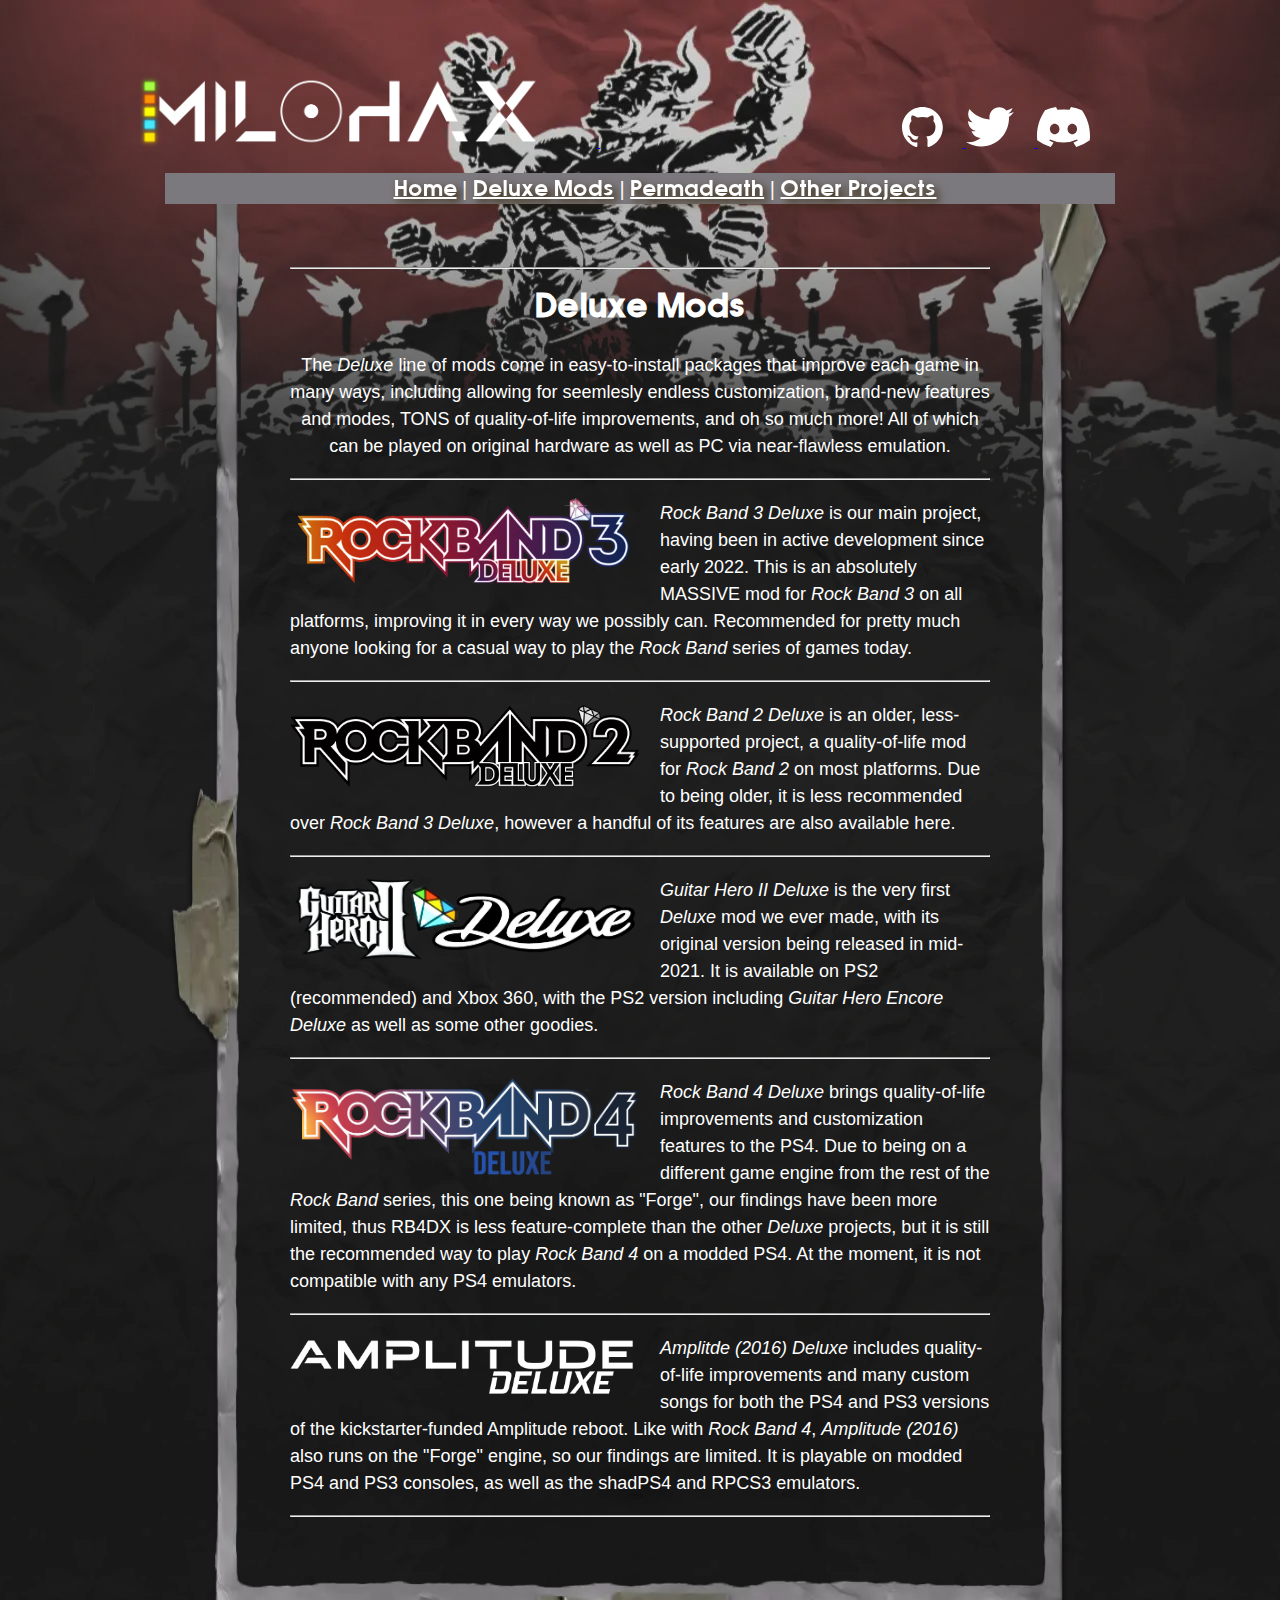
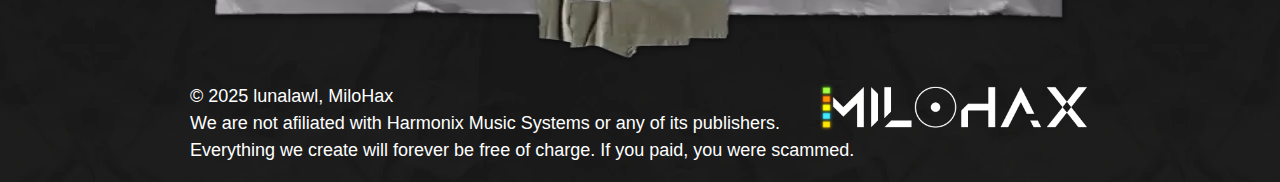
<file: docs/deluxe.html>
<!DOCTYPE html>
<html lang="en">
<head>
	<title>Deluxe Mods - MiloHax</title>
	<meta charset="utf-8">
	<link rel="stylesheet" href="style.css">
	<meta property="og:image" content="https://milohax.org/images/milohax.webp">
	<meta property="og:image:type" content="image/gif">
	<meta name="twitter:text:title" content="Deluxe Mods - MiloHax">
	<meta name="twitter:card" content="summary_large_image">
	<meta property="og:site_name" content="Deluxe Mods - MiloHax">
	<meta property="og:title" content="Deluxe Mods - MiloHax">
	<meta property="og:type" content="website">
	<meta property="og:url" content="https://milohax.org">
	<meta property="theme-color" content="#874343">
	<link rel="shortcut icon" href="favicon.ico">
	<link rel="apple-touch-icon" sizes="120x120" href="apple-touch-icon.png">
	<link rel="icon" type="image/png" sizes="32x32" href="favicon-32x32.png">
	<link rel="icon" type="image/png" sizes="16x16" href="favicon-16x16.png">
	<link rel="manifest" href="/site.webmanifest">
	<link rel="mask-icon" href="safari-pinned-tab.svg" color="#874343">
	<meta name="msapplication-TileColor" content="#00aba9">
</head>
<body>
	<header>
		<br><br><br><br><br>
		<div class="usable-area">
			<a href="index.html">
				<img src="images/milohax.webp" style="padding-right: 57px;" title="MiloHax" alt="MiloHax" id="logo">
			</a>
			<a href="https://github.com/hmxmilohax">
				<img src="images/social/github.svg" style="height:40px; padding-left: 302px; padding-right: 20px;" title="GitHub" alt="GitHub" id="github">
			</a>
			<a href="https://x.com/hmxmilohax">
				<img src="images/social/twitter.svg" style="height:40px; padding-right: 20px;" title="Twitter" alt="Twitter" id="twitter">
			</a>
			<a href="https://discord.gg/milohax">
				<img src="images/social/discord.svg" style="height:40px; padding-right: 20px;" title="Discord" alt="Discord" id="discord">
			</a>
		</div>
	</header>
	<nav>
		<div class="usable-area">
			<a href="index.html">Home</a> | 
			<a href="deluxe.html">Deluxe Mods</a> | 
			<a href="permadeath.html">Permadeath</a> | 
			<a href="other.html">Other Projects</a>
		</div>
	</nav>
	<main>
		<hr>
		<h2>Deluxe Mods</h2>
		<p>The <i>Deluxe</i> line of mods come in easy-to-install packages that improve each game in many ways, including allowing for seemlesly endless customization, brand-new features and modes, TONS of quality-of-life improvements, and oh so much more! All of which can be played on original hardware as well as PC via near-flawless emulation.</p>
		<hr>
		<div class="content">
			<p>
				<a href="https://rb3dx.milohax.org/"><img src="images/deluxe/rb3dx.webp" title="Rock Band 3 Deluxe" alt="Rock Band 3 Deluxe" id="rb3dx"></a>
				<i>Rock Band 3 Deluxe</i> is our main project, having been in active development since early 2022. This is an absolutely MASSIVE mod for <i>Rock Band 3</i> on all platforms, improving it in every way we possibly can. Recommended for pretty much anyone looking for a casual way to play the <i>Rock Band</i> series of games today.</p>
			</p>
			<hr>
			<p>
				<a href="https://rb2dx.milohax.org/"><img src="images/deluxe/rb2dx.webp" title="Rock Band 2 Deluxe" alt="Rock Band 2 Deluxe" id="rb2dx"></a>
				<i>Rock Band 2 Deluxe</i> is an older, less-supported project, a quality-of-life mod for <i>Rock Band 2</i> on most platforms. Due to being older, it is less recommended over <i>Rock Band 3 Deluxe</i>, however a handful of its features are also available here.</p>
			</p>
			<hr>
			<p>
				<a href="https://gh2dx.milohax.org/"><img src="images/deluxe/gh2dx.webp" title="Guitar Hero II Deluxe" alt="Guitar Hero II Deluxe" id="gh2dx"></a>
				<i>Guitar Hero II Deluxe</i> is the very first <i>Deluxe</i> mod we ever made, with its original version being released in mid-2021. It is available on PS2 (recommended) and Xbox 360, with the PS2 version including <i>Guitar Hero Encore Deluxe</i> as well as some other goodies.</p>
			</p>
			<hr>
			<p>
				<a href="https://github.com/hmxmilohax/Rock-Band-4-Deluxe#readme"><img src="images/deluxe/rb4dx.webp" title="Rock Band 4 Deluxe" alt="Rock Band 4 Deluxe" id="rb4dx"></a>
				<i>Rock Band 4 Deluxe</i> brings quality-of-life improvements and customization features to the PS4. Due to being on a different game engine from the rest of the <i>Rock Band</i> series, this one being known as "Forge", our findings have been more limited, thus RB4DX is less feature-complete than the other <i>Deluxe</i> projects, but it is still the recommended way to play <i>Rock Band 4</i> on a modded PS4. At the moment, it is not compatible with any PS4 emulators.</p>
			</p>
			<hr>
			<p>
				<a href="https://github.com/hmxmilohax/Amplitude-2016-Deluxe#readme"><img src="images/deluxe/amp16dx.webp" title="Amplitude (2016) Deluxe" alt="Amplitude (2016) Deluxe" id="amp16dx"></a>
				<i>Amplitde (2016) Deluxe</i> includes quality-of-life improvements and many custom songs for both the PS4 and PS3 versions of the kickstarter-funded Amplitude reboot. Like with <i>Rock Band 4</i>, <i>Amplitude (2016)</i> also runs on the "Forge" engine, so our findings are limited. It is playable on modded PS4 and PS3 consoles, as well as the shadPS4 and RPCS3 emulators.</p>
			</p>
		</div>
		<hr>
	</main>
	<footer>
		<a href="https://discord.gg/milohax"><img src="images/milohax.webp" alt="MiloHax"></a>
		<p>&copy; 2025 lunalawl, MiloHax<br>We are not afiliated with Harmonix Music Systems or any of its publishers. Everything we create will forever be free of charge. If you paid, you were scammed.</p>
	</footer>
</body>
</html>
</file>
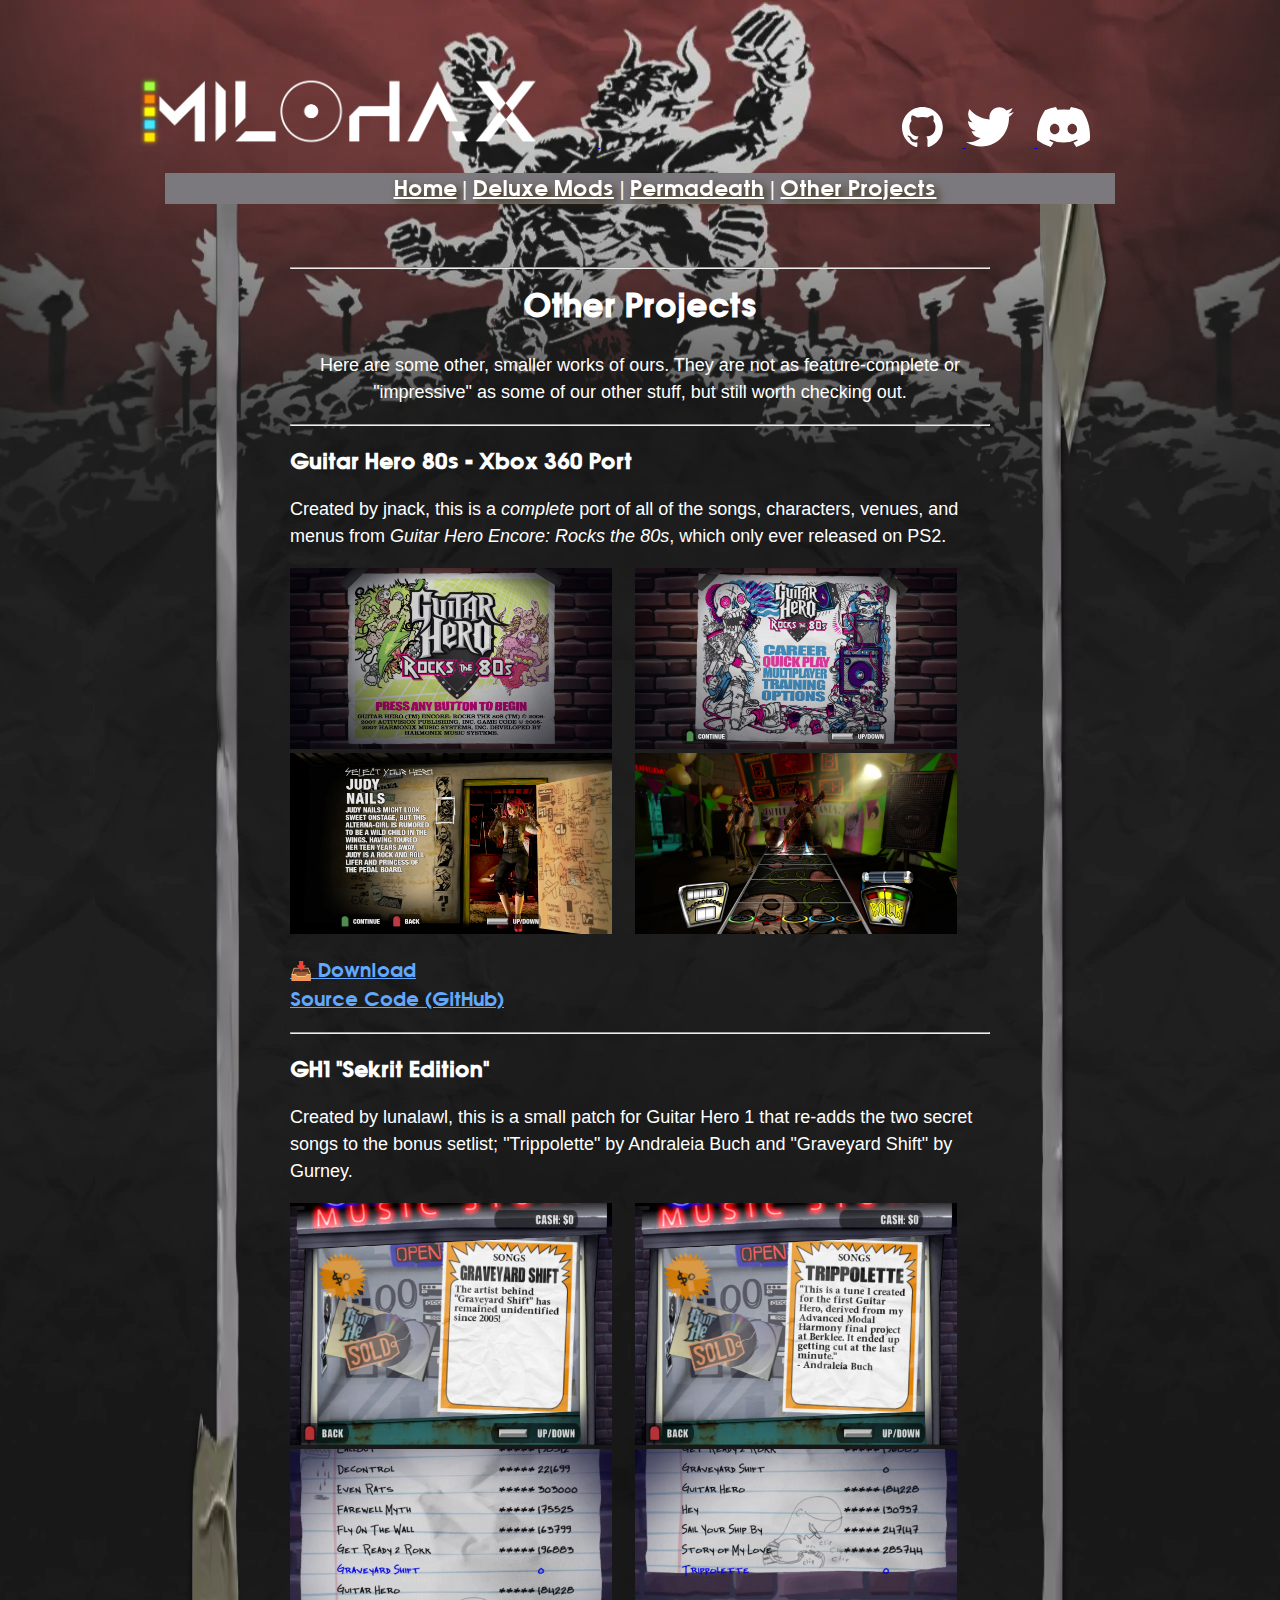
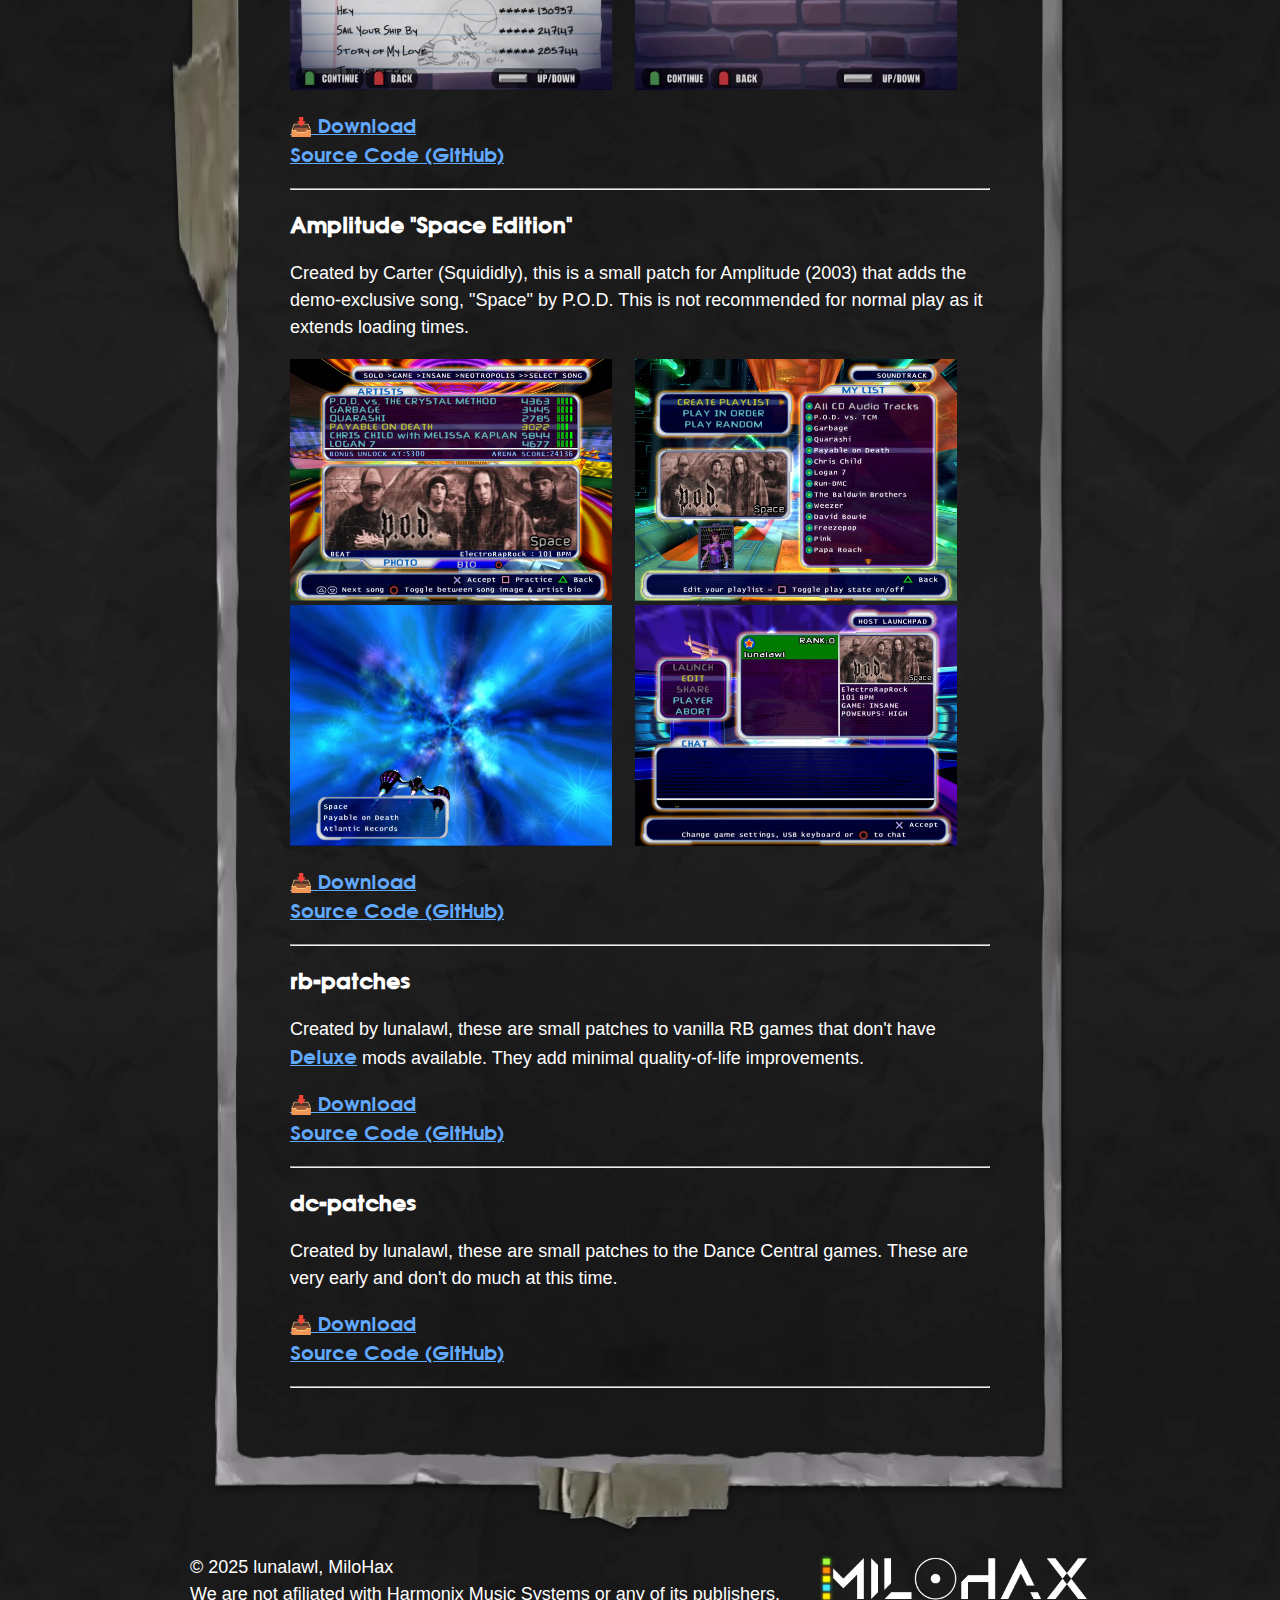
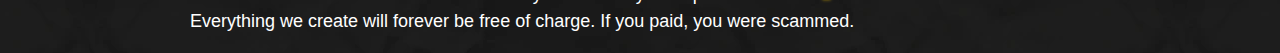
<file: docs/other.html>
<!DOCTYPE html>
<html lang="en">
<head>
	<title>Other Projects - MiloHax</title>
	<meta charset="utf-8">
	<link rel="stylesheet" href="style.css">
	<meta property="og:image" content="https://milohax.org/images/milohax.webp">
	<meta property="og:image:type" content="image/gif">
	<meta name="twitter:text:title" content="Other Projects - MiloHax">
	<meta name="twitter:card" content="summary_large_image">
	<meta property="og:site_name" content="Other Projects - MiloHax">
	<meta property="og:title" content="Other Projects - MiloHax">
	<meta property="og:type" content="website">
	<meta property="og:url" content="https://milohax.org">
	<meta property="theme-color" content="#874343">
	<link rel="shortcut icon" href="favicon.ico">
	<link rel="apple-touch-icon" sizes="120x120" href="apple-touch-icon.png">
	<link rel="icon" type="image/png" sizes="32x32" href="favicon-32x32.png">
	<link rel="icon" type="image/png" sizes="16x16" href="favicon-16x16.png">
	<link rel="manifest" href="/site.webmanifest">
	<link rel="mask-icon" href="safari-pinned-tab.svg" color="#874343">
	<meta name="msapplication-TileColor" content="#00aba9">
</head>
<body>
	<header>
		<br><br><br><br><br>
		<div class="usable-area">
			<a href="index.html">
				<img src="images/milohax.webp" style="padding-right: 57px;" title="MiloHax" alt="MiloHax" id="logo">
			</a>
			<a href="https://github.com/hmxmilohax">
				<img src="images/social/github.svg" style="height:40px; padding-left: 302px; padding-right: 20px;" title="GitHub" alt="GitHub" id="github">
			</a>
			<a href="https://x.com/hmxmilohax">
				<img src="images/social/twitter.svg" style="height:40px; padding-right: 20px;" title="Twitter" alt="Twitter" id="twitter">
			</a>
			<a href="https://discord.gg/milohax">
				<img src="images/social/discord.svg" style="height:40px; padding-right: 20px;" title="Discord" alt="Discord" id="discord">
			</a>
		</div>
	</header>
	<nav>
		<div class="usable-area">
			<a href="index.html">Home</a> | 
			<a href="deluxe.html">Deluxe Mods</a> | 
			<a href="permadeath.html">Permadeath</a> | 
			<a href="other.html">Other Projects</a>
		</div>
	</nav>
	<main>
		<hr>
		<h2>Other Projects</h2>
		<p>Here are some other, smaller works of ours. They are not as feature-complete or "impressive" as some of our other stuff, but still worth checking out.</p>
		<hr>
		<div class="content">
			<h3>Guitar Hero 80s - Xbox 360 Port</h3>
				<p>Created by jnack, this is a <i>complete</i> port of all of the songs, characters, venues, and menus from <i>Guitar Hero Encore: Rocks the 80s</i>, which only ever released on PS2.</p>
				<a href="images/other/gh80s360/title.webp"><img src="images/other/gh80s360/title.webp" title="Title Screen" alt="Title Screen" style="float: none; width: 46%;"></a>
				<a href="images/other/gh80s360/menu.webp"><img src="images/other/gh80s360/menu.webp" title="Main Menu" alt="Main Menu" style="float: none; width: 46%;"></a>
				<a href="images/other/gh80s360/char.webp"><img src="images/other/gh80s360/char.webp" title="Character Select" alt="Character Select" style="float: none; width: 46%;"></a>
				<a href="images/other/gh80s360/game.webp"><img src="images/other/gh80s360/game.webp" title="In-game" alt="In-game" style="float: none; width: 46%;"></a>
				<p><a href=https://github.com/hmxmilohax/guitar-hero-encore-xbox/releases>📥 Download</a><br><a href=https://github.com/hmxmilohax/guitar-hero-encore-xbox>Source Code (GitHub)</a></p>
			<hr>
			<h3>GH1 "Sekrit Edition"</h3>
				<p>Created by lunalawl, this is a small patch for Guitar Hero 1 that re-adds the two secret songs to the bonus setlist; "Trippolette" by Andraleia Buch and "Graveyard Shift" by Gurney.</p>
				<a href="images/other/gh1sekrit/graveyardshift-store.webp"><img src="images/other/gh1sekrit/graveyardshift-store.webp" title="'Graveyard Shift' in the store" alt="'Graveyard Shift' in the store" style="float: none; width: 46%;"></a>
				<a href="images/other/gh1sekrit/advharmony-store.webp"><img src="images/other/gh1sekrit/advharmony-store.webp" title="'Trippolette' in the store" alt="'Trippolette' in the store" style="float: none; width: 46%;"></a>
				<a href="images/other/gh1sekrit/graveyardshift-list.webp"><img src="images/other/gh1sekrit/graveyardshift-list.webp" title="'Graveyard Shift' in the song list" alt="'Graveyard Shift' in the song list" style="float: none; width: 46%;"></a>
				<a href="images/other/gh1sekrit/advharmony-list.webp"><img src="images/other/gh1sekrit/advharmony-list.webp" title="'Trippolette' in the song list" alt="'Trippolette' in the song list" style="float: none; width: 46%;"></a>
				<p><a href=https://drive.google.com/file/d/18TV5MR33GQ6xIqFc0k9Y8IVOv0Pa8UNc>📥 Download</a><br><a href=https://github.com/lunalawl/gh1-sekrit-edition>Source Code (GitHub)</a></p>
			<hr>
			<h3>Amplitude "Space Edition"</h3>
				<p>Created by Carter (Squididly), this is a small patch for Amplitude (2003) that adds the demo-exclusive song, "Space" by P.O.D. This is not recommended for normal play as it extends loading times.</p>
				<a href="images/other/ampspace/songsel.webp"><img src="images/other/ampspace/songsel.webp" title="'Space' in Solo mode" alt="'Space' in Solo mode" style="float: none; width: 46%;"></a>
				<a href="images/other/ampspace/soundtrack.webp"><img src="images/other/ampspace/soundtrack.webp" title="'Space' in Soundtrack mode" alt="'Space' in Soundtrack mode" style="float: none; width: 46%;"></a>
				<a href="images/other/ampspace/loading.webp"><img src="images/other/ampspace/loading.webp" title="'Space' in the loading screen (get used to this)" alt="'Space' in the loading screen (get used to this)" style="float: none; width: 46%;"></a>
				<a href="images/other/ampspace/online.webp"><img src="images/other/ampspace/online.webp" title="'Space' in the online launchpad" alt="'Space' in the online launchpad" style="float: none; width: 46%;"></a>
				<p><a href=https://drive.google.com/file/d/1i4n6np1CeuiGdE2RY5NzAcOEisKTZA23>📥 Download</a><br><a href=https://github.com/Squididly/Amplitude-Space-Edition>Source Code (GitHub)</a></p>
			<hr>
			<h3>rb-patches</h3>
				<p>Created by lunalawl, these are small patches to vanilla RB games that don't have <a href="deluxe.html">Deluxe</a> mods available. They add minimal quality-of-life improvements.</p>
				<p><a href=https://github.com/hmxmilohax/rb-patches#readme>📥 Download</a><br><a href=https://github.com/hmxmilohax/rb-patches>Source Code (GitHub)</a></p>
			<hr>
			<h3>dc-patches</h3>
				<p>Created by lunalawl, these are small patches to the Dance Central games. These are very early and don't do much at this time.</p>
				<p><a href=https://github.com/lunalawl/dc-patches#readme>📥 Download</a><br><a href=https://github.com/lunalawl/dc-patches>Source Code (GitHub)</a></p>
		</div>
		<hr>
	</main>
	<footer>
		<a href="https://discord.gg/milohax"><img src="images/milohax.webp" alt="MiloHax"></a>
		<p>&copy; 2025 lunalawl, MiloHax<br>We are not afiliated with Harmonix Music Systems or any of its publishers. Everything we create will forever be free of charge. If you paid, you were scammed.</p>
	</footer>
</body>
</html>
</file>
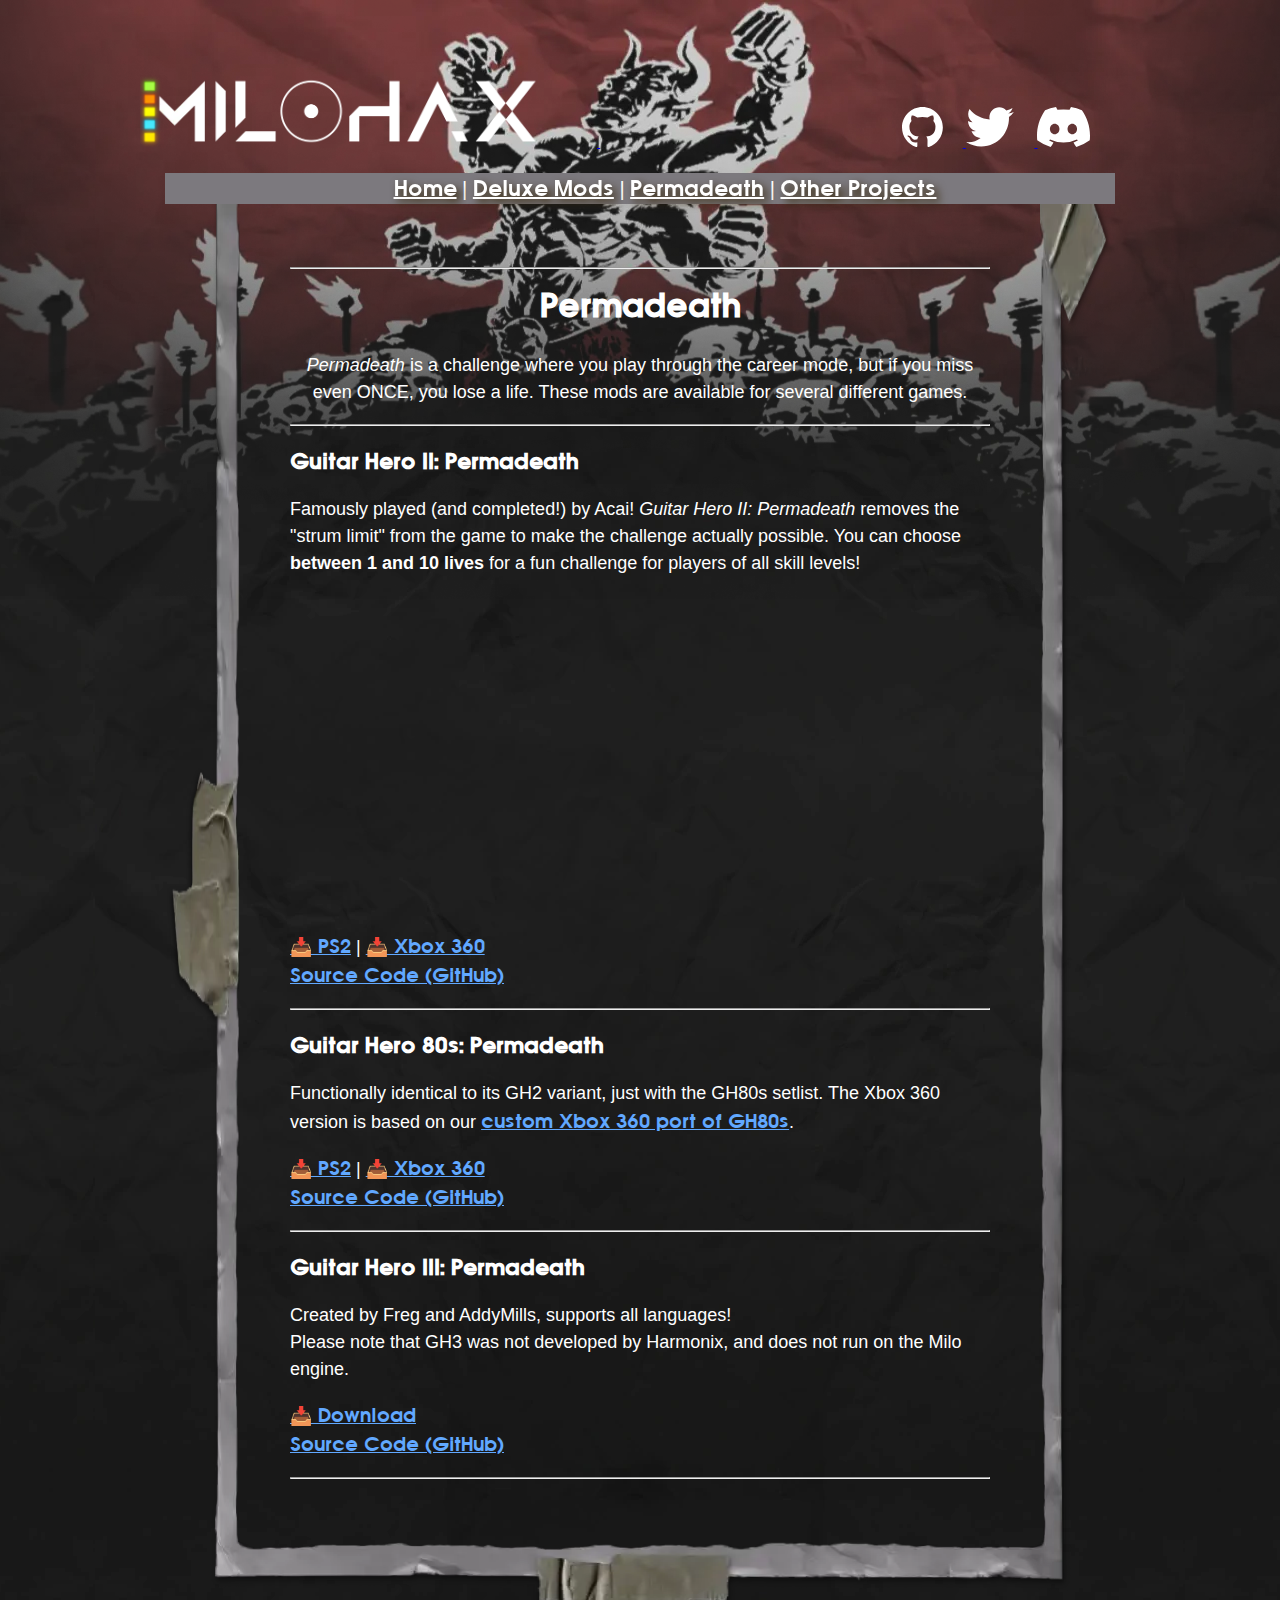
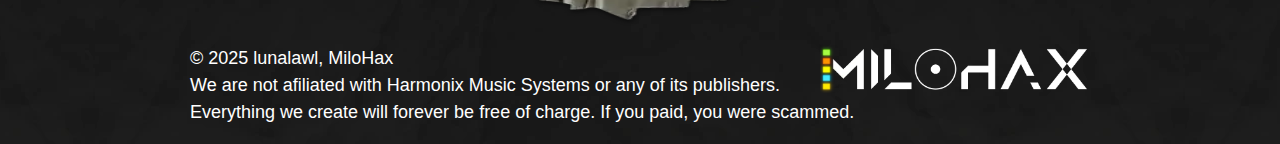
<file: docs/permadeath.html>
<!DOCTYPE html>
<html lang="en">
<head>
	<title>Permadeath - MiloHax</title>
	<meta charset="utf-8">
	<link rel="stylesheet" href="style.css">
	<meta property="og:image" content="https://milohax.org/images/milohax.webp">
	<meta property="og:image:type" content="image/gif">
	<meta name="twitter:text:title" content="Permadeath - MiloHax">
	<meta name="twitter:card" content="summary_large_image">
	<meta property="og:site_name" content="Permadeath - MiloHax">
	<meta property="og:title" content="Permadeath - MiloHax">
	<meta property="og:type" content="website">
	<meta property="og:url" content="https://milohax.org">
	<meta property="theme-color" content="#874343">
	<link rel="shortcut icon" href="favicon.ico">
	<link rel="apple-touch-icon" sizes="120x120" href="apple-touch-icon.png">
	<link rel="icon" type="image/png" sizes="32x32" href="favicon-32x32.png">
	<link rel="icon" type="image/png" sizes="16x16" href="favicon-16x16.png">
	<link rel="manifest" href="/site.webmanifest">
	<link rel="mask-icon" href="safari-pinned-tab.svg" color="#874343">
	<meta name="msapplication-TileColor" content="#00aba9">
</head>
<body>
	<header>
		<br><br><br><br><br>
		<div class="usable-area">
			<a href="index.html">
				<img src="images/milohax.webp" style="padding-right: 57px;" title="MiloHax" alt="MiloHax" id="logo">
			</a>
			<a href="https://github.com/hmxmilohax">
				<img src="images/social/github.svg" style="height:40px; padding-left: 302px; padding-right: 20px;" title="GitHub" alt="GitHub" id="github">
			</a>
			<a href="https://x.com/hmxmilohax">
				<img src="images/social/twitter.svg" style="height:40px; padding-right: 20px;" title="Twitter" alt="Twitter" id="twitter">
			</a>
			<a href="https://discord.gg/milohax">
				<img src="images/social/discord.svg" style="height:40px; padding-right: 20px;" title="Discord" alt="Discord" id="discord">
			</a>
		</div>
	</header>
	<nav>
		<div class="usable-area">
			<a href="index.html">Home</a> | 
			<a href="deluxe.html">Deluxe Mods</a> | 
			<a href="permadeath.html">Permadeath</a> | 
			<a href="other.html">Other Projects</a>
		</div>
	</nav>
	<main>
		<hr>
		<h2>Permadeath</h2>
		<p><i>Permadeath</i> is a challenge where you play through the career mode, but if you miss even ONCE, you lose a life. These mods are available for several different games.</p>
		<hr>
		<div class="content">
			<h3>Guitar Hero II: Permadeath</h3>
				<p>Famously played (and completed!) by Acai! <i>Guitar Hero II: Permadeath</i> removes the "strum limit" from the game to make the challenge actually possible. You can choose <b>between 1 and 10 lives</b> for a fun challenge for players of all skill levels!</p>
				<iframe width="560" height="315" src="https://www.youtube.com/embed/L3rIEH37nws?si=mHgtv1cfts7qAVAT" title="YouTube video player" frameborder="0" allow="accelerometer; autoplay; clipboard-write; encrypted-media; gyroscope; picture-in-picture; web-share" referrerpolicy="strict-origin-when-cross-origin" allowfullscreen></iframe>
				<p><a href=https://drive.google.com/file/d/1bdR46VSBHga50RU88ETNJz4VUO4V7J-O>📥 PS2</a> | <a href=https://drive.google.com/file/d/1vIdWP1f8kvEY7kDjfdt1wv2s5122OYcs>📥 Xbox 360</a><br><a href=https://github.com/hmxmilohax/gh2_permadeath>Source Code (GitHub)</a></p>
			<hr>
			<h3>Guitar Hero 80s: Permadeath</h3>
				<p>Functionally identical to its GH2 variant, just with the GH80s setlist. The Xbox 360 version is based on our <a href="other.html">custom Xbox 360 port of GH80s</a>.</p>
				<p><a href=https://drive.google.com/file/d/1TV7cSRmNik5XZ8-1q7otdJgXVB4o6LjN>📥 PS2</a> | <a href=https://drive.google.com/file/d/11-f99rkRshHPFs2PNvIL4CEmzHQE0IQb>📥 Xbox 360</a><br><a href=https://github.com/hmxmilohax/gh2_permadeath>Source Code (GitHub)</a></p>
			<hr>
			<h3>Guitar Hero III: Permadeath</h3>
				<p>Created by Freg and AddyMills, supports all languages!<br>Please note that GH3 was not developed by Harmonix, and does not run on the Milo engine.</p>
				<p><a href=https://github.com/FregRB/NS-GH-Permadeath/releases>📥 Download</a><br><a href=https://github.com/FregRB/NS-GH-Permadeath>Source Code (GitHub)</a></p>
		</div>
		<hr>
	</main>
	<footer>
		<a href="https://discord.gg/milohax"><img src="images/milohax.webp" alt="MiloHax"></a>
		<p>&copy; 2025 lunalawl, MiloHax<br>We are not afiliated with Harmonix Music Systems or any of its publishers. Everything we create will forever be free of charge. If you paid, you were scammed.</p>
	</footer>
</body>
</html>
</file>
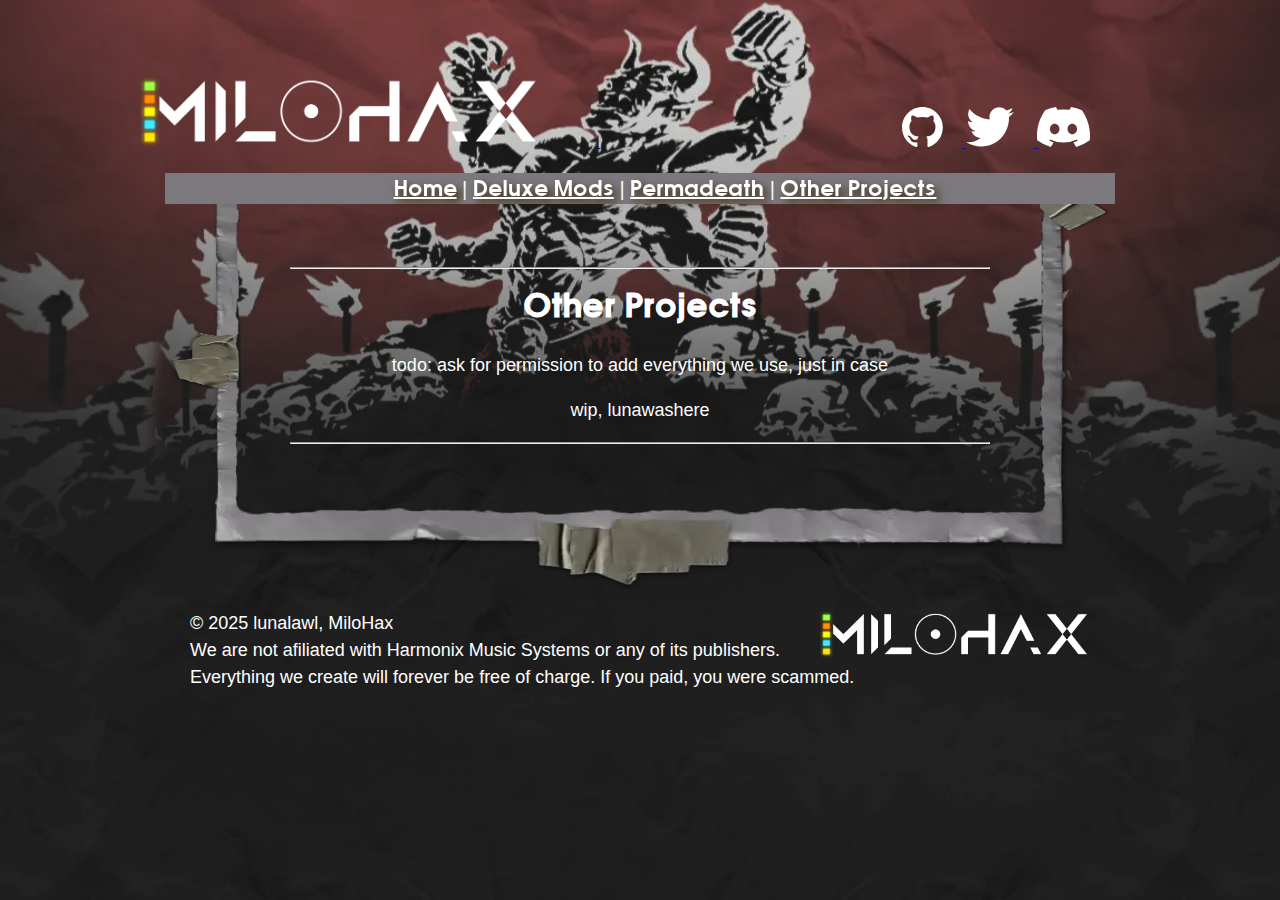
<file: docs/tools.html>
<!DOCTYPE html>
<html lang="en">
<head>
	<title>Tools - MiloHax</title>
	<meta charset="utf-8">
	<link rel="stylesheet" href="style.css">
	<meta property="og:image" content="https://milohax.org/images/milohax.webp">
	<meta property="og:image:type" content="image/gif">
	<meta name="twitter:text:title" content="Tools - MiloHax">
	<meta name="twitter:card" content="summary_large_image">
	<meta property="og:site_name" content="Tools - MiloHax">
	<meta property="og:title" content="Tools - MiloHax">
	<meta property="og:type" content="website">
	<meta property="og:url" content="https://milohax.org">
	<meta property="theme-color" content="#874343">
	<link rel="shortcut icon" href="favicon.ico">
	<link rel="apple-touch-icon" sizes="120x120" href="apple-touch-icon.png">
	<link rel="icon" type="image/png" sizes="32x32" href="favicon-32x32.png">
	<link rel="icon" type="image/png" sizes="16x16" href="favicon-16x16.png">
	<link rel="manifest" href="/site.webmanifest">
	<link rel="mask-icon" href="safari-pinned-tab.svg" color="#874343">
	<meta name="msapplication-TileColor" content="#00aba9">
</head>
<body>
	<header>
		<br><br><br><br><br>
		<div class="usable-area">
			<a href="index.html">
				<img src="images/milohax.webp" style="padding-right: 57px;" title="MiloHax" alt="MiloHax" id="logo">
			</a>
			<a href="https://github.com/hmxmilohax">
				<img src="images/social/github.svg" style="height:40px; padding-left: 302px; padding-right: 20px;" title="GitHub" alt="GitHub" id="github">
			</a>
			<a href="https://x.com/hmxmilohax">
				<img src="images/social/twitter.svg" style="height:40px; padding-right: 20px;" title="Twitter" alt="Twitter" id="twitter">
			</a>
			<a href="https://discord.gg/milohax">
				<img src="images/social/discord.svg" style="height:40px; padding-right: 20px;" title="Discord" alt="Discord" id="discord">
			</a>
		</div>
	</header>
	<nav>
		<div class="usable-area">
			<a href="index.html">Home</a> | 
			<a href="deluxe.html">Deluxe Mods</a> | 
			<a href="permadeath.html">Permadeath</a> | 
			<a href="other.html">Other Projects</a>
		</div>
	</nav>
	<main>
		<hr>
		<h2>Other Projects</h2>
		<p>todo: ask for permission to add everything we use, just in case</p>
		<p>wip, lunawashere</p>
		<hr>
	</main>
	<footer>
		<a href="https://discord.gg/milohax"><img src="images/milohax.webp" alt="MiloHax"></a>
		<p>&copy; 2025 lunalawl, MiloHax<br>We are not afiliated with Harmonix Music Systems or any of its publishers. Everything we create will forever be free of charge. If you paid, you were scammed.</p>
	</footer>
</body>
</html>
</file>
<file: docs/style.css>
@font-face {
	font-family: "Avant Garde";
	src:
		url("avant_garde_bold.woff2") format("woff2"),
		url("avant_garde_bold.woff") format("woff");
}
body {
	background:
		url("images/headerbg.webp"),
		url("images/tile.webp");
	background-repeat: no-repeat, repeat;
	background-position: top center;
	line-height: 1.5;
	font-size: 62.5%;
	background-color: black;
	margin: 0;
	color: white;
	font-family: Helvetica, Arial, sans-serif; }

main {
    padding: 5em;
	width: 700px;
	margin: auto;
	text-align: center;
	border-style: solid;
	border-width: 0 75px 85px 75px;
	border-image-source: url("images/backer2.webp");
	border-image-slice: 0 75 85 75;
	border-image-repeat: stretch }

nav {
	font-weight: normal;
	width: 950px;
	margin: auto;
	text-align: center;
	font-size: 2em;
	background-color: #7c797e;
} 

a, h1, h2, h3, h4, h5, h6 { font-family: "Avant Garde", Helvetica, Arial, sans-serif; }
nav a { color: white; filter: drop-shadow(4px 4px 4px #352508); } 
header { height: 173px; }
footer { color: white; width: 900px; margin: auto; padding: 0em; }
h2 { font-size: 3em; margin-top: 0; }
h3 { font-size: 2em; }
p, li, dt, dd { font-size: 1.8em; }
li li { font-size: 1em; }
main a { color: #61a8ff; }
.content img { float: left; width: 50%; padding-right: 20px; }
.content { text-align: left; }
hr { margin: 1.3em 0; }
footer img { color: black; display: block; float: right; width: 30%; margin-left: 1.5em; }
small { font-size: 0.5em; } 

.usable-area { width: 1000px; margin: auto; }
.log { height: 400px; display: block; margin: auto; }

#logo { width: 40%; }
</file>
